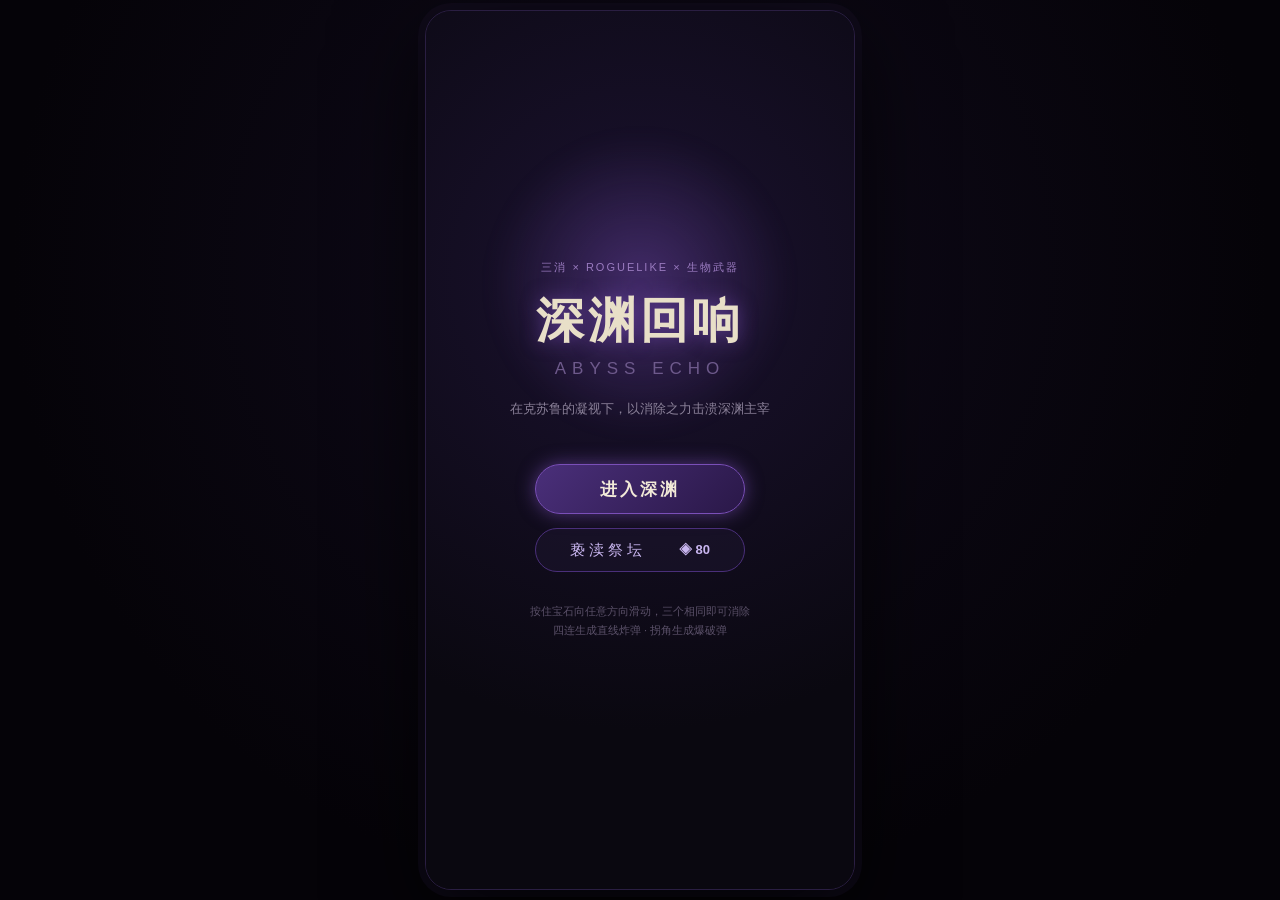
<file: index.html>
<!DOCTYPE html>
<html lang="zh-CN">
<head>
  <meta charset="UTF-8" />
  <meta name="viewport" content="width=device-width, initial-scale=1.0, maximum-scale=1.0, user-scalable=no, viewport-fit=cover" />
  <meta name="theme-color" content="#0A0810" />
  <meta name="apple-mobile-web-app-capable" content="yes" />
  <meta name="mobile-web-app-capable" content="yes" />
  <title>深渊回响 · ABYSS ECHO</title>
  <link rel="stylesheet" href="style.css" />
</head>
<body>
  <div id="app">

    <!-- 标题页 -->
    <section id="screen-title" class="screen title-page active">
      <div class="title-glow"></div>
      <div class="title-block">
        <div class="eyebrow">三消 × ROGUELIKE × 生物武器</div>
        <div class="game-title">深渊回响</div>
        <div class="game-en">ABYSS ECHO</div>
        <div class="game-tag">在克苏鲁的凝视下，以消除之力击溃深渊主宰</div>
      </div>
      <div class="enter-btn" id="enter-btn"><span class="enter-text">进入深渊</span></div>
      <div class="altar-btn" id="altar-btn"><span class="altar-text">亵渎祭坛</span><span class="altar-essence" id="altar-essence">◈ 80</span></div>
      <div class="hint">按住宝石向任意方向滑动，三个相同即可消除<br />四连生成直线炸弹 · 拐角生成爆破弹</div>
    </section>

    <!-- 战斗页（由 game.js 渲染） -->
    <section id="screen-battle" class="screen battle"></section>

    <!-- 结算页（由 game.js 渲染） -->
    <section id="screen-settle" class="screen settle"></section>

    <!-- 商店页 · 亵渎祭坛（由 game.js 渲染） -->
    <section id="screen-shop" class="screen shop"></section>

  </div>

  <script src="gems.js"></script>
  <script src="shop.js"></script>
  <script src="board.js"></script>
  <script src="game.js"></script>
</body>
</html>
</file>
<file: style.css>
/* 深渊回响 ABYSS ECHO · H5 v2（开心消消乐式滑动消除） */

* { margin: 0; padding: 0; box-sizing: border-box; }

html, body {
  height: 100%;
  overflow: hidden;
  background: #06040a;
  color: #E8DFC8;
  font-family: "Sarasa Gothic SC", "PingFang SC", "Microsoft YaHei", "Noto Sans CJK SC", sans-serif;
  -webkit-font-smoothing: antialiased;
  -webkit-tap-highlight-color: transparent;
}

body { display: flex; justify-content: center; }

#app {
  position: relative;
  width: 100%;
  max-width: 430px;
  height: 100vh;
  height: 100dvh;
  overflow: hidden;
  background: radial-gradient(circle at 50% 0%, #171029 0%, #0A0810 62%);
  display: flex;
  flex-direction: column;
}

.screen { display: none; width: 100%; height: 100%; min-height: 0; }
.screen.active { display: flex; flex-direction: column; align-items: center; }
.screen.active.battle { align-items: stretch; }

/* ============ 标题页 ============ */
.title-page {
  justify-content: center;
  padding: 40px 24px;
  background: radial-gradient(circle at 50% 30%, #1b1230 0%, #0A0810 70%);
  overflow: hidden;
}
.title-glow {
  position: absolute; top: 14%; width: 300px; height: 300px; border-radius: 50%;
  background: radial-gradient(circle, rgba(122, 79, 184, 0.42) 0%, rgba(10, 8, 16, 0) 70%);
  filter: blur(10px);
  animation: breathe 5s ease-in-out infinite;
}
@keyframes breathe { 0%,100% { opacity: .55; transform: scale(.95); } 50% { opacity: 1; transform: scale(1.08); } }
.title-block { display: flex; flex-direction: column; align-items: center; z-index: 2; }
.eyebrow { color: #9A7BC0; font-size: 11px; letter-spacing: 2px; margin-bottom: 14px; }
.game-title { color: #E8DFC8; font-size: 48px; font-weight: 700; letter-spacing: 4px; text-shadow: 0 0 18px rgba(122, 79, 184, 0.65); }
.game-en { color: #6E5A8C; font-size: 17px; letter-spacing: 6px; margin-top: 6px; }
.game-tag { color: #8A8098; font-size: 13px; margin-top: 20px; text-align: center; line-height: 1.6; }
.enter-btn {
  margin-top: 44px; width: 210px; height: 50px; border-radius: 25px;
  display: flex; align-items: center; justify-content: center;
  background: linear-gradient(135deg, #4a2f7a, #2a1848);
  border: 1px solid #7a4fb8;
  box-shadow: 0 0 18px rgba(122, 79, 184, 0.6);
  cursor: pointer; z-index: 2; user-select: none;
  animation: btnPulse 2.4s ease-in-out infinite;
}
@keyframes btnPulse { 0%,100% { box-shadow: 0 0 14px rgba(122,79,184,.45); } 50% { box-shadow: 0 0 26px rgba(160,110,230,.8); } }
.enter-text { color: #F2EAD8; font-size: 17px; font-weight: 600; letter-spacing: 3px; }
.enter-btn:active { transform: scale(0.97); }
.hint { margin-top: 30px; color: #5A5068; font-size: 11px; text-align: center; line-height: 1.7; z-index: 2; }

/* ============ 战斗页 ============ */
.battle-inner {
  flex: 1 1 auto;
  min-height: 0;
  width: 100%;
  display: flex;
  flex-direction: column;
  padding: 8px 14px 10px;
  gap: 8px;
}

.boss-panel {
  position: relative;
  flex: 0 0 auto;
  padding: 8px 11px 9px;
  border-radius: 12px;
  background: linear-gradient(180deg, rgba(34, 22, 52, .92), rgba(18, 12, 30, .92));
  border: 1px solid #33234f;
  box-shadow: 0 4px 16px rgba(0, 0, 0, .45), inset 0 1px 0 rgba(255, 255, 255, .06);
}
.boss-head { display: flex; align-items: center; justify-content: space-between; gap: 8px; }
.boss-name { color: #EFE6D2; font-size: 13.5px; font-weight: 600; letter-spacing: .3px; transition: color .15s, text-shadow .15s; }
.boss-name.hit { color: #FF9E8C; text-shadow: 0 0 12px rgba(255, 90, 60, .9); }
.phase-tag { flex: 0 0 auto; color: #F0A89A; font-size: 10px; padding: 2px 7px; border-radius: 10px; background: rgba(178, 64, 46, .22); border: 1px solid #b8402e; }
.hp-bar { position: relative; margin-top: 7px; height: 14px; border-radius: 7px; background: rgba(0, 0, 0, .55); border: 1px solid #46283a; overflow: hidden; }
.hp-fill { height: 100%; width: 100%; background: linear-gradient(90deg, #8f2c20, #e0584a 70%, #ff8a72); transition: width .38s cubic-bezier(.2,.8,.3,1); box-shadow: 0 0 10px rgba(224, 88, 74, .55); }
.hp-label { position: absolute; inset: 0; text-align: center; color: #FBEDE6; font-size: 9.5px; line-height: 13px; letter-spacing: .5px; text-shadow: 0 1px 2px rgba(0,0,0,.9); }
.telegraph { margin-top: 5px; color: #C97A6A; font-size: 10.5px; letter-spacing: .2px; }

.hud { flex: 0 0 auto; display: flex; gap: 8px; }
.stat { flex: 1; padding: 6px 9px 7px; border-radius: 10px; background: rgba(20, 16, 32, .72); border: 1px solid #241a38; }
.stat-label { color: #8A8098; font-size: 9.5px; letter-spacing: .6px; }
.mini-bar { margin: 4px 0; height: 7px; border-radius: 4px; background: rgba(0, 0, 0, .55); overflow: hidden; }
.mini-fill { height: 100%; width: 100%; transition: width .3s ease; }
.mini-fill.life { background: linear-gradient(90deg, #b8402e, #e0584a); }
.mini-fill.sanity { background: linear-gradient(90deg, #5a3590, #a97be0); }
.stat-val { color: #E8DFC8; font-size: 12px; font-weight: 700; }

/* ---- 棋盘 ---- */
.board-wrap {
  position: relative;
  flex: 1 1 auto;
  min-height: 0;
  width: 100%;
  display: flex;
  align-items: center;
  justify-content: center;
  perspective: 900px;
}
.board-wrap.shake-soft { animation: shakeSoft .32s ease-in-out; }
.board-wrap.shake-hard { animation: shakeHard .42s ease-in-out; }
@keyframes shakeSoft { 0%,100% { transform: translateX(0); } 25% { transform: translateX(-4px); } 75% { transform: translateX(4px); } }
@keyframes shakeHard {
  0%,100% { transform: translate(0,0) rotate(0); }
  15% { transform: translate(-7px,3px) rotate(-.7deg); }
  35% { transform: translate(7px,-3px) rotate(.7deg); }
  55% { transform: translate(-5px,2px) rotate(-.4deg); }
  78% { transform: translate(4px,-1px) rotate(.3deg); }
}

.board {
  position: relative;
  border-radius: 16px;
  background:
    radial-gradient(circle at 50% 0%, rgba(110, 70, 180, .16), rgba(0, 0, 0, 0) 62%),
    rgba(11, 8, 19, .82);
  border: 1px solid #2a1e42;
  box-shadow: 0 12px 34px rgba(0, 0, 0, .55), inset 0 0 44px rgba(90, 53, 144, .16);
  overflow: hidden;
  touch-action: none;
  user-select: none;
  -webkit-user-select: none;
  isolation: isolate;
}

.board-grid {
  position: absolute; inset: 0;
  display: grid;
  grid-template-columns: repeat(8, 1fr);
  grid-template-rows: repeat(8, 1fr);
  z-index: 0;
}
.board-grid i { margin: 2px; border-radius: 9px; background: rgba(255, 255, 255, .028); box-shadow: inset 0 0 0 1px rgba(255, 255, 255, .025); }
.board-grid i.alt { background: rgba(255, 255, 255, .012); }

.tile-layer { position: absolute; inset: 0; z-index: 2; }

.tile {
  position: absolute; top: 0; left: 0;
  width: 12.5%; height: 12.5%;
  padding: 2.5px;
  will-change: transform;
  cursor: grab;
  transition: transform .17s cubic-bezier(.2,.9,.3,1.18);
}
.tile.dragging { cursor: grabbing; z-index: 40 !important; }
.tile.dragging .tile-inner { transform: scale(1.12); box-shadow: 0 0 0 2px rgba(232, 223, 200, .55), 0 8px 18px rgba(0, 0, 0, .6), inset 0 2px 0 rgba(255, 255, 255, .3); }

.tile-inner {
  position: relative;
  width: 100%; height: 100%;
  border-radius: 26%;
  display: flex; align-items: center; justify-content: center;
  background:
    radial-gradient(circle at 34% 24%, rgba(255, 255, 255, .18), rgba(255, 255, 255, 0) 58%),
    linear-gradient(155deg, var(--tint, rgba(255,255,255,.2)) 0%, rgba(12, 9, 20, .92) 82%);
  box-shadow:
    inset 0 2px 0 rgba(255, 255, 255, .18),
    inset 0 -3px 7px rgba(0, 0, 0, .55),
    0 3px 7px rgba(0, 0, 0, .38);
  transition: transform .18s cubic-bezier(.34,1.56,.64,1), box-shadow .18s ease;
  overflow: hidden;
}
.tile-inner::after {
  content: "";
  position: absolute; inset: 0;
  border-radius: inherit;
  background: linear-gradient(180deg, rgba(255, 255, 255, .10), rgba(255, 255, 255, 0) 45%);
  pointer-events: none;
}
.tile img {
  width: 76%; height: 76%;
  object-fit: contain;
  pointer-events: none;
  user-select: none;
  filter: drop-shadow(0 2px 2px rgba(0, 0, 0, .55));
  transition: filter .2s ease;
}
.tile .badge {
  position: absolute; top: 0; right: 2px;
  font-size: 10px; line-height: 1;
  color: #FFE3A8;
  text-shadow: 0 0 6px rgba(255, 200, 90, .9);
  opacity: 0;
  transform: scale(.6);
  transition: opacity .2s, transform .2s;
}
.tile.sp-line .badge, .tile.sp-bomb .badge { opacity: 1; transform: scale(1); }

.tile.sp-line .tile-inner {
  box-shadow: 0 0 0 2px rgba(255, 214, 130, .85), 0 0 16px rgba(255, 190, 90, .55),
    inset 0 2px 0 rgba(255, 255, 255, .2), inset 0 -3px 7px rgba(0, 0, 0, .5);
}
.tile.sp-bomb .tile-inner {
  box-shadow: 0 0 0 2px rgba(255, 140, 120, .9), 0 0 18px rgba(255, 90, 60, .6),
    inset 0 2px 0 rgba(255, 255, 255, .2), inset 0 -3px 7px rgba(0, 0, 0, .5);
  animation: bombPulse 1.6s ease-in-out infinite;
}
@keyframes bombPulse { 0%,100% { filter: brightness(1); } 50% { filter: brightness(1.28); } }

.tile.sel .tile-inner {
  transform: scale(1.06);
  box-shadow: 0 0 0 2px #F3EAD6, 0 0 18px var(--glow, #C9B6F0), inset 0 2px 0 rgba(255,255,255,.25);
}
.tile.target .tile-inner { transform: scale(.9); box-shadow: 0 0 0 2px rgba(200, 180, 255, .55), 0 0 16px rgba(160, 120, 230, .45); }

.tile.pop { z-index: 12; pointer-events: none; }
.tile.pop .tile-inner { animation: tilePop .24s cubic-bezier(.3,.1,.6,1) forwards; }
@keyframes tilePop {
  0% { transform: scale(1) rotate(0); filter: brightness(1); }
  36% { transform: scale(1.24) rotate(4deg); filter: brightness(2.4); }
  100% { transform: scale(0) rotate(-24deg); opacity: 0; filter: brightness(2); }
}

.tile .tile-inner.land { animation: landSquash .22s ease-out; }
@keyframes landSquash {
  0% { transform: scale(1, 1); }
  35% { transform: scale(1.12, .82); }
  70% { transform: scale(.95, 1.06); }
  100% { transform: scale(1, 1); }
}

.tile.nope .tile-inner { animation: nopeShake .26s ease-in-out; }
@keyframes nopeShake {
  0%,100% { transform: translateX(0); }
  25% { transform: translateX(-10%) rotate(-3deg); }
  70% { transform: translateX(10%) rotate(3deg); }
}

.tile.born .tile-inner { animation: bornFlash .5s ease-out; }
@keyframes bornFlash {
  0% { transform: scale(.4) rotate(-40deg); filter: brightness(2.6); }
  60% { transform: scale(1.14) rotate(6deg); filter: brightness(1.6); }
  100% { transform: scale(1) rotate(0); filter: brightness(1); }
}

.fx-layer { position: absolute; inset: 0; z-index: 6; pointer-events: none; }
.spark { position: absolute; border-radius: 50%; transform: translate(-50%, -50%); }
.score-pop {
  position: absolute;
  transform: translate(-50%, -50%);
  font-size: 15px; font-weight: 800; letter-spacing: .5px;
  color: #FFE3A8;
  text-shadow: 0 0 10px rgba(255, 190, 90, .8), 0 2px 4px rgba(0, 0, 0, .9);
  white-space: nowrap; pointer-events: none;
}
.score-pop.dmg { color: #FF9E8C; text-shadow: 0 0 10px rgba(255, 90, 60, .85), 0 2px 4px rgba(0,0,0,.9); }
.score-pop.gain { color: #C7F0A8; text-shadow: 0 0 10px rgba(140, 220, 100, .8), 0 2px 4px rgba(0,0,0,.9); }
.score-pop.danger { color: #FF7A66; font-size: 17px; text-shadow: 0 0 14px rgba(255, 60, 40, .95), 0 2px 6px #000; }

.combo-layer { position: absolute; inset: 0; z-index: 30; pointer-events: none; }
.combo-banner {
  position: absolute; left: 50%; top: 44%;
  display: flex; align-items: baseline; gap: 6px;
  transform: translate(-50%, -50%);
  white-space: nowrap;
  filter: drop-shadow(0 4px 10px rgba(0, 0, 0, .8));
}
.combo-word {
  font-size: 30px; font-weight: 800; letter-spacing: 2px;
  background: linear-gradient(180deg, #FFF6DA, #F0C97A 55%, #C98B3A);
  -webkit-background-clip: text; background-clip: text; color: transparent;
  -webkit-text-stroke: .6px rgba(60, 30, 0, .35);
}
.combo-num {
  font-size: 22px; font-weight: 800; color: #FFE3A8;
  text-shadow: 0 0 14px rgba(255, 190, 90, .9);
}

.tipbar {
  flex: 0 0 auto; text-align: center;
  color: #6A5F7C; font-size: 10.5px; letter-spacing: .8px;
  user-select: none;
}

/* ---- 武器 / 底栏 ---- */
.weapon { flex: 0 0 auto; }
.weapon-bar { height: 7px; border-radius: 4px; background: rgba(0, 0, 0, .55); border: 1px solid #2c2046; overflow: hidden; }
.weapon-fill { height: 100%; width: 0; background: linear-gradient(90deg, #4a2f7a, #C9B6F0); transition: width .3s ease; }
.weapon-btn {
  margin-top: 6px; width: 100%; height: 40px; border-radius: 10px;
  color: #8A8098; background: rgba(28, 20, 44, .85); border: 1px solid #2c2046;
  font-size: 13.5px; font-family: inherit; letter-spacing: .5px;
  cursor: pointer; transition: all .2s;
}
.weapon-btn.ready {
  color: #FBF3E0;
  background: linear-gradient(135deg, #6a3fa8, #2a1848);
  border: 1px solid #a97be0;
  box-shadow: 0 0 16px rgba(150, 100, 220, .7);
  animation: btnPulse 1.8s ease-in-out infinite;
}
.weapon-btn:active { transform: scale(.99); }

.footer { flex: 0 0 auto; display: flex; align-items: center; gap: 10px; padding-top: 2px; }
.turn { color: #6E5A8C; font-size: 10.5px; }
.score { color: #C9B6F0; font-size: 11px; font-weight: 600; margin-left: auto; }
.pause-btn {
  width: 62px; height: 28px; border-radius: 8px; color: #C9B6F0;
  background: rgba(28, 20, 44, .85); border: 1px solid #4a2f7a;
  font-size: 12px; font-family: inherit; cursor: pointer;
}
.pause-btn:active { transform: scale(.97); }

/* ---- 暂停 ---- */
.overlay {
  position: absolute; inset: 0; z-index: 50;
  display: flex; align-items: center; justify-content: center;
  background: rgba(8, 6, 14, .82);
  backdrop-filter: blur(3px);
}
.overlay[hidden] { display: none; }
.overlay-panel {
  width: 280px; padding: 22px 20px; border-radius: 16px;
  background: linear-gradient(180deg, rgba(36, 24, 56, .98), rgba(18, 12, 30, .98));
  border: 1px solid #4a2f7a;
  display: flex; flex-direction: column; align-items: center;
  box-shadow: 0 18px 50px rgba(0, 0, 0, .7);
}
.overlay-title { color: #E8DFC8; font-size: 24px; font-weight: 700; letter-spacing: 2px; }
.overlay-sub { color: #9A7BC0; font-size: 10.5px; letter-spacing: 2px; margin-top: 6px; margin-bottom: 16px; }
.ov-btn {
  width: 100%; height: 42px; border-radius: 10px; margin-top: 9px;
  color: #C9B6F0; background: rgba(20, 16, 32, .85); border: 1px solid #4a2f7a;
  font-size: 14px; font-family: inherit; cursor: pointer;
}
.ov-btn.primary { color: #F2EAD8; background: linear-gradient(135deg, #4a2f7a, #2a1848); border: 1px solid #7a4fb8; }
.ov-btn.danger { color: #F0A89A; background: rgba(178, 64, 46, .2); border: 1px solid #b8402e; }
.ov-btn:active { transform: scale(.98); }

/* ============ 结算页 ============ */
.settle {
  padding: 30px 20px 22px;
  background: radial-gradient(circle at 50% 12%, #160f28 0%, #0A0810 70%);
  align-items: center;
  overflow-y: auto;
}
.result-block { display: flex; flex-direction: column; align-items: center; margin-bottom: 16px; }
.result-icon {
  width: 66px; height: 66px; border-radius: 33px;
  display: flex; align-items: center; justify-content: center;
  background: rgba(28, 20, 44, .85); border: 1px solid #7a4fb8;
  box-shadow: 0 0 22px rgba(122, 79, 184, .55);
}
.result-glyph { font-size: 32px; color: #C9B6F0; }
.settle.lose .result-glyph { color: #b8402e; }
.result-title { margin-top: 12px; color: #E8DFC8; font-size: 26px; font-weight: 700; }
.result-en { margin-top: 4px; color: #9A7BC0; font-size: 11px; letter-spacing: 3px; }
.result-desc { margin-top: 8px; color: #8A8098; font-size: 12.5px; text-align: center; }

.score-row { width: 100%; display: flex; gap: 10px; margin-bottom: 12px; }
.grade-card {
  width: 110px; border-radius: 12px; padding: 11px 0;
  display: flex; flex-direction: column; align-items: center;
  background: linear-gradient(135deg, #4a2f7a, #2a1848); border: 1px solid #7a4fb8;
  box-shadow: 0 0 14px rgba(122, 79, 184, .5);
}
.grade-label { color: #C9B6F0; font-size: 11px; }
.grade-val { color: #F2EAD8; font-size: 44px; font-weight: 700; line-height: 1.1; }
.grade-stars { color: #F0C97A; font-size: 12px; }
.stats-stack {
  flex: 1; display: flex; flex-direction: column; justify-content: space-between;
  padding: 8px 11px; border-radius: 12px; background: rgba(20, 16, 32, .7); border: 1px solid #241a38;
}
.stat-line { display: flex; align-items: center; justify-content: space-between; }
.sl { color: #8A8098; font-size: 11.5px; }
.sv { color: #E8DFC8; font-size: 13.5px; font-weight: 600; }

.gene-card {
  width: 100%; display: flex; align-items: center; padding: 10px 12px;
  border-radius: 10px; background: rgba(20, 16, 32, .7); border: 1px solid #241a38; margin-bottom: 12px;
}
.gene-icon {
  width: 32px; height: 32px; border-radius: 8px; display: flex; align-items: center; justify-content: center;
  color: #8FE0C8; font-size: 20px; background: rgba(70, 143, 110, .18);
}
.gene-text { flex: 1; display: flex; flex-direction: column; margin-left: 10px; }
.gene-t { color: #E8DFC8; font-size: 14px; font-weight: 600; }
.gene-d { color: #8A8098; font-size: 10px; margin-top: 2px; }
.gene-val { color: #8FE0C8; font-size: 26px; font-weight: 700; }

.loot-section { width: 100%; margin-bottom: 12px; }
.loot-title { color: #9A7BC0; font-size: 13px; letter-spacing: 1px; font-weight: 600; }
.loot-card { display: flex; align-items: center; padding: 9px 11px; border-radius: 8px; background: rgba(20, 16, 32, .7); margin-top: 8px; }
.loot-card.legend { border: 1px solid #E0B05A; }
.loot-card.epic { border: 1px solid #9A7BC0; }
.loot-card.fine { border: 1px solid #6FB4BD; }
.loot-icon { color: #C9B6F0; font-size: 20px; width: 28px; text-align: center; }
.loot-text { flex: 1; display: flex; flex-direction: column; margin-left: 8px; }
.loot-name { color: #E8DFC8; font-size: 13.5px; font-weight: 600; }
.loot-desc { color: #8A8098; font-size: 10px; margin-top: 2px; }
.loot-tag { font-size: 10px; font-weight: 600; }
.loot-card.legend .loot-tag { color: #E0B05A; }
.loot-card.epic .loot-tag { color: #9A7BC0; }
.loot-card.fine .loot-tag { color: #6FB4BD; }

.bottom-btns { width: 100%; margin-top: auto; padding-top: 6px; }
.btn-primary {
  width: 100%; height: 48px; border-radius: 12px; color: #F2EAD8;
  background: linear-gradient(135deg, #6a3fa8, #2a1848); border: 1px solid #a97be0;
  box-shadow: 0 0 16px rgba(122, 79, 184, .55); font-size: 15px; font-family: inherit; cursor: pointer;
}
.btn-ghost {
  width: 100%; height: 44px; border-radius: 12px; margin-top: 9px; color: #C9B6F0;
  background: rgba(20, 16, 32, .85); border: 1px solid #4a2f7a; font-size: 14px; font-family: inherit; cursor: pointer;
}
.btn-primary:active, .btn-ghost:active { transform: scale(.98); }

/* ============ 标题页 · 祭坛入口 ============ */
.altar-btn {
  margin-top: 14px; width: 210px; height: 44px; border-radius: 22px;
  display: flex; align-items: center; justify-content: center;
  background: rgba(28, 20, 44, .6); border: 1px solid #4a2f7a;
  color: #C9B6F0; cursor: pointer; z-index: 2; user-select: none;
}
.altar-text { font-size: 15px; letter-spacing: 4px; }
.altar-btn:active { transform: scale(.97); }

/* ============ 商店页 · 亵渎祭坛 ============ */
.shop {
  padding: 26px 18px 18px;
  background: radial-gradient(circle at 50% 12%, #160f28 0%, #0A0810 72%);
  align-items: center; overflow-y: auto;
}
.shop-inner { width: 100%; max-width: 380px; display: flex; flex-direction: column; }
.shop-head { display: flex; flex-direction: column; align-items: center; margin-bottom: 18px; }
.shop-title { color: #E8DFC8; font-size: 30px; font-weight: 700; letter-spacing: 4px; text-shadow: 0 0 16px rgba(122, 79, 184, .6); }
.shop-en-title { color: #6E5A8C; font-size: 11px; letter-spacing: 5px; margin-top: 4px; }

.essence-bar {
  display: flex; align-items: center; gap: 8px;
  padding: 10px 14px; border-radius: 12px; margin-bottom: 14px;
  background: linear-gradient(180deg, rgba(34, 22, 52, .92), rgba(18, 12, 30, .92));
  border: 1px solid #33234f; box-shadow: 0 4px 16px rgba(0, 0, 0, .4);
}
.essence-icon {
  width: 26px; height: 26px; border-radius: 50%; flex: 0 0 auto;
  display: flex; align-items: center; justify-content: center;
  background: radial-gradient(circle at 40% 35%, #b98be0, #5a3590); color: #fff;
  font-size: 14px; box-shadow: 0 0 10px rgba(150, 100, 220, .6);
}
.essence-label { color: #9A7BC0; font-size: 12px; letter-spacing: 1px; }
.essence-val { margin-left: auto; color: #C9B6F0; font-size: 20px; font-weight: 700; }

.shop-list { display: flex; flex-direction: column; gap: 10px; margin-bottom: 14px; }
.shop-item {
  display: flex; align-items: center; gap: 12px;
  padding: 12px; border-radius: 12px;
  background: rgba(20, 16, 32, .72); border: 1px solid #241a38;
  transition: opacity .2s, filter .2s;
}
.shop-item.dim { opacity: .5; }
.shop-item.owned-row { border-color: #4a2f7a; }
.shop-icon {
  width: 44px; height: 44px; flex: 0 0 auto;
  display: flex; align-items: center; justify-content: center;
  background: rgba(12, 9, 20, .7); border-radius: 12px; border: 1px solid #2a1e42;
}
.shop-icon img { width: 34px; height: 34px; object-fit: contain; filter: drop-shadow(0 2px 3px rgba(0, 0, 0, .6)); }
.shop-info { flex: 1; display: flex; flex-direction: column; min-width: 0; }
.shop-name { color: #E8DFC8; font-size: 15px; font-weight: 600; display: flex; align-items: baseline; gap: 7px; }
.shop-en { color: #6E5A8C; font-size: 9px; letter-spacing: 2px; }
.shop-desc { color: #8A8098; font-size: 11px; margin-top: 3px; }
.shop-buy {
  flex: 0 0 auto; min-width: 52px; height: 40px; padding: 0 12px; border-radius: 10px;
  color: #F2EAD8; font-size: 15px; font-weight: 700; font-family: inherit;
  background: linear-gradient(135deg, #4a2f7a, #2a1848); border: 1px solid #7a4fb8; cursor: pointer;
}
.shop-buy:active { transform: scale(.96); }
.shop-buy.sold, .shop-buy.owned { color: #6E5A8C; background: rgba(28, 20, 44, .6); border-color: #2c2046; }
.shop-buy[disabled] { cursor: default; opacity: .85; }
.leave-btn {
  width: 100%; height: 46px; border-radius: 12px; margin-top: 4px; color: #C9B6F0;
  background: rgba(20, 16, 32, .85); border: 1px solid #4a2f7a; font-size: 14px; font-family: inherit; cursor: pointer;
}
.leave-btn:active { transform: scale(.98); }
.shop-foot { margin-top: 12px; text-align: center; color: #5A5068; font-size: 10.5px; letter-spacing: .5px; }

@media (max-height: 700px) {
  .boss-panel { padding: 6px 10px; }
  .telegraph { display: none; }
  .weapon-btn { height: 36px; }
  .tipbar { display: none; }
  .hud .stat { padding: 4px 8px 5px; }
}

/* 桌面端：把游戏框成一块手机屏 */
@media (min-width: 470px) {
  body { align-items: center; background: radial-gradient(circle at 50% 30%, #100b1c 0%, #050308 70%); }
  #app {
    height: min(880px, 100vh);
    border-radius: 26px;
    border: 1px solid #2a1e42;
    box-shadow: 0 28px 90px rgba(0, 0, 0, .8), 0 0 0 7px rgba(18, 12, 30, .75);
  }
}


/* ===== 祭坛商店（H5） ===== */
.altar-btn { justify-content: space-between; padding: 0 34px; box-sizing: border-box; }
.altar-essence { color: #C9B6F0; font-size: 13px; font-weight: 600; }

.shop { padding: 18px 16px 28px; align-items: center; overflow-y: auto; }
.shop-inner { width: 100%; max-width: 430px; display: flex; flex-direction: column; }
.shop-head { display: flex; flex-direction: column; align-items: center; margin-bottom: 14px; }
.shop-title { color: #E8DFC8; font-size: 28px; font-weight: 700; letter-spacing: 4px; text-shadow: 0 0 16px rgba(122,79,184,.6); }
.shop-en-title { color: #6E5A8C; font-size: 10px; letter-spacing: 5px; margin-top: 3px; }

.shop .essence-bar { margin-bottom: 10px; }
.shop .essence-val { font-size: 20px; }
.shop .essence-icon { font-size: 13px; }

.daily-card {
  display: flex; align-items: center; gap: 10px;
  padding: 10px 12px; border-radius: 11px; margin-bottom: 11px;
  background: linear-gradient(135deg, rgba(90,60,140,.55), rgba(30,20,48,.9));
  border: 1px solid #7a4fb8; box-shadow: 0 0 12px rgba(122,79,184,.35);
  cursor: pointer;
}
.daily-card.done { opacity: .55; border-color: #2c2046; box-shadow: none; }
.daily-icon { width: 32px; height: 32px; border-radius: 9px; display: flex; align-items: center; justify-content: center; background: rgba(12,9,20,.55); font-size: 17px; }
.daily-text { flex: 1; display: flex; flex-direction: column; }
.daily-title { color: #F2EAD8; font-size: 13.5px; font-weight: 600; display: flex; align-items: baseline; gap: 6px; }
.daily-en { color: #9A7BC0; font-size: 8.5px; letter-spacing: 2px; }
.daily-desc { color: #B9A6D6; font-size: 10.5px; margin-top: 2px; }
.daily-btn { padding: 5px 12px; border-radius: 15px; color: #F2EAD8; font-size: 11.5px; font-weight: 600;
  background: linear-gradient(135deg, #6a3fa8, #2a1848); border: 1px solid #a97be0; }

.shop-tabs { display: flex; gap: 7px; overflow-x: auto; padding-bottom: 4px; margin-bottom: 9px; -webkit-overflow-scrolling: touch; }
.shop-tab { flex: 0 0 auto; padding: 5px 12px; border-radius: 15px; color: #8A8098; font-size: 11.5px;
  background: rgba(20,16,32,.7); border: 1px solid #241a38; cursor: pointer; white-space: nowrap; }
.shop-tab.active { color: #F2EAD8; background: linear-gradient(135deg, #4a2f7a, #2a1848); border-color: #7a4fb8; }

.shop .shop-list { display: flex; flex-direction: column; gap: 8px; margin-bottom: 13px; }
.shop .shop-item { padding: 10px; border-radius: 11px; background: rgba(20,16,32,.74); border: 1px solid #241a38; }
.shop .shop-icon { position: relative; width: 42px; height: 42px; border: 1px solid #2a1e42; border-radius: 11px;
  background: rgba(12,9,20,.8); display: flex; align-items: center; justify-content: center; flex: 0 0 auto; }
.shop-emoji { font-size: 21px; line-height: 1; }
.own-badge { position: absolute; right: -5px; top: -5px; min-width: 15px; height: 15px; line-height: 15px;
  padding: 0 4px; border-radius: 8px; text-align: center; background: #4a2f7a; color: #E8DFC8; font-size: 9px;
  border: 1px solid #7a4fb8; }
.shop .shop-name { font-size: 14px; }
.shop .shop-desc { font-size: 10.5px; margin-top: 2px; }
.buy-btn { flex: 0 0 auto; min-width: 54px; padding: 6px 9px; border-radius: 9px; text-align: center;
  color: #F2EAD8; font-size: 13px; font-weight: 700; cursor: pointer;
  background: linear-gradient(135deg, #6a3fa8, #2a1848); border: 1px solid #a97be0; }
.buy-btn:active { transform: scale(.96); }
.buy-btn.poor { color: #6E5A8C; background: rgba(28,20,44,.7); border-color: #2c2046; }

.essence-row { width: 100%; display: flex; align-items: center; justify-content: space-between;
  padding: 9px 12px; margin-bottom: 10px; border-radius: 9px; background: rgba(30,20,50,.8);
  border: 1px solid #4a2f7a; box-sizing: border-box; }
.essence-row-label { color: #B9A6D6; font-size: 12px; }
.essence-row-val { color: #C9B6F0; font-size: 15px; font-weight: 700; }

/* ===== 战斗道具栏 ===== */
.items { width: 100%; display: flex; gap: 7px; overflow-x: auto; padding: 2px 0 4px; }
.items[hidden] { display: none; }
.item-chip { position: relative; flex: 0 0 auto; width: 38px; height: 38px; border-radius: 10px;
  display: flex; align-items: center; justify-content: center; cursor: pointer;
  background: rgba(20,16,32,.85); border: 1px solid #3a2a58; }
.item-chip:active { transform: scale(.94); }
.item-ico { font-size: 19px; line-height: 1; }
.item-count { position: absolute; right: -4px; top: -4px; min-width: 14px; height: 14px; line-height: 14px;
  padding: 0 3px; border-radius: 7px; background: #4a2f7a; color: #E8DFC8; font-size: 8.5px; text-align: center;
  border: 1px solid #7a4fb8; }

.aim-bar { width: 100%; display: flex; align-items: center; justify-content: space-between;
  padding: 7px 10px; margin-top: 4px; border-radius: 8px; background: rgba(122,79,184,.22);
  border: 1px solid #7a4fb8; box-sizing: border-box; }
.aim-bar[hidden] { display: none; }
.aim-text { color: #E8DFC8; font-size: 11.5px; }
.aim-cancel { color: #F0A89A; font-size: 11.5px; padding-left: 8px; cursor: pointer; }

.tile.hint .tile-inner {
  box-shadow: 0 0 0 2px #FFE3A8, 0 0 18px rgba(255,200,90,.85),
    inset 0 2px 0 rgba(255,255,255,.22), inset 0 -3px 7px rgba(0,0,0,.5);
  animation: hintPulse .9s ease-in-out infinite;
}
@keyframes hintPulse { 0%,100% { transform: scale(1); } 50% { transform: scale(1.07); } }
</file>
